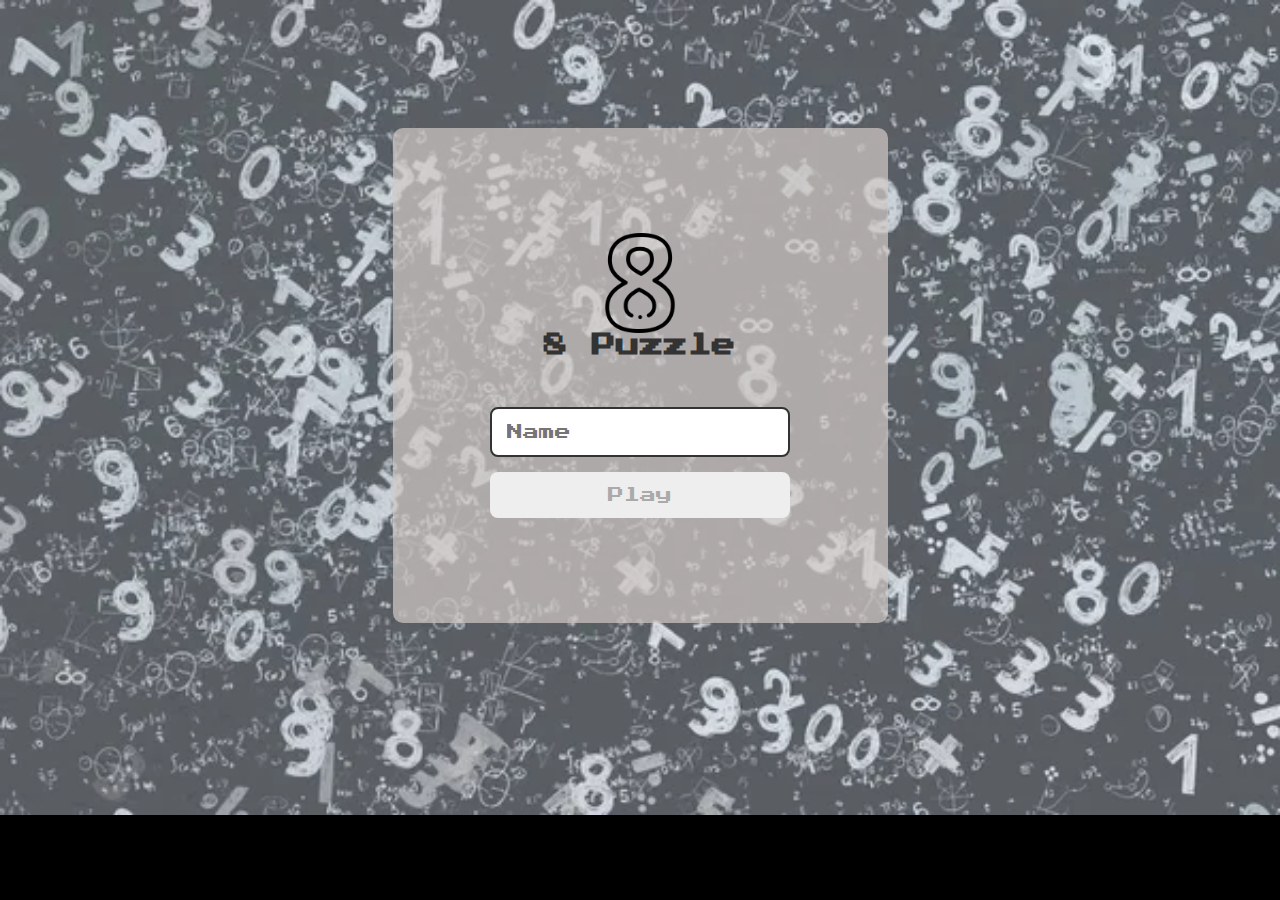
<file: index.html>
<!DOCTYPE html>
<html lang="PT-BR">
<head>
    <meta charset="UTF-8">
    <meta http-equiv="X-UA-Compatible" content="IE=edge">
    <meta name="viewport" content="width=device-width, initial-scale=1.0">
    <link rel="stylesheet" href="/CSS/reset.css">
    <link rel="stylesheet" href="/CSS/Login.css">
    <script defer src="/JS/Login.js"></script>
    <title>8-Puzzle | Login</title>
</head>
<body>
    <form class="login-form">
        <div class="login_header">
            <img src="./Images/8Icon.png" alt="Brain icon">
            <h1>8 Puzzle</h1>
        </div>
        <input type="text" placeholder="Name" class="login_input">
        <button type="submit" class="login_button" disabled>Play</button>
    </form>
</body>
</html>
</file>
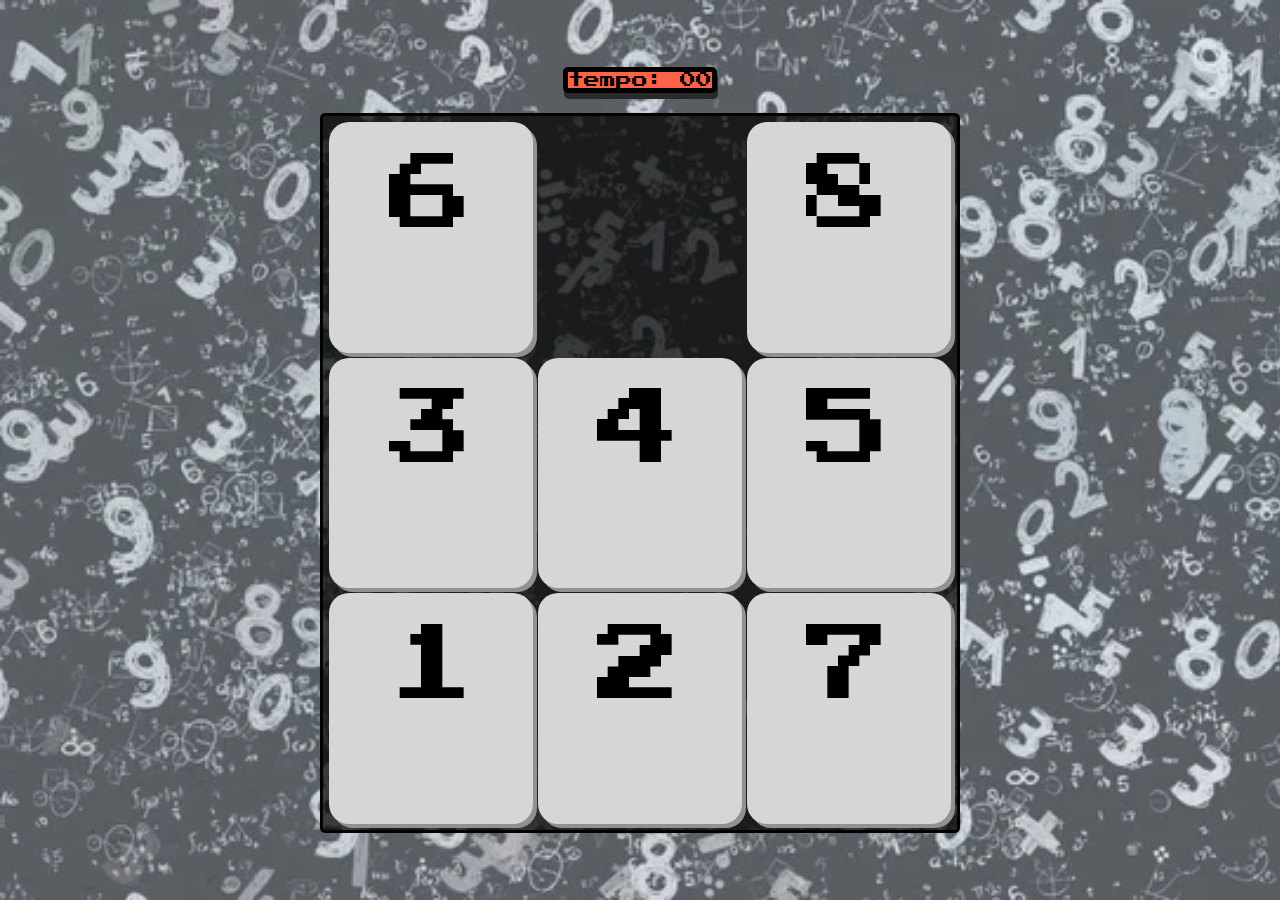
<file: Pages/Game.html>
<!DOCTYPE html>
<html lang="PT-BR">
<head>
    <meta charset="UTF-8">
    <meta http-equiv="X-UA-Compatible" content="IE=edge">
    <meta name="viewport" content="width=, initial-scale=1.0">

    <link rel="stylesheet" href="/CSS/reset.css">
    <link rel="stylesheet" href="/CSS/Game.css">
  
    <script defer src="/JS/Game.js"></script>
    <title>8-Puzzle</title>
</head>
<body>
    <main>
        <header>
            <span class="Player"></span>
            <span>tempo: <span class="Timer">00</span></span>
        </header>
        <div class="grid"></div>
    </main>
</body>
</html>
</file>
<file: CSS/Login.css>
body{
    background-image: url(../Images/Background-Numbers.jpg);
    background-repeat: no-repeat;
    background-size: cover;
    background-color: black;
}
.login-form{
    align-items: center;
    display: flex;
    flex-direction: column;
    justify-content: center;
    margin: 10% auto;
    height: 55vh;
    width: 55vh;
    border-radius: 10px;
    background: rgba(209, 201, 198, 0.705);
}

.login_header{
    align-items: center;
    display: flex;
    flex-direction: column;
    justify-content: center;
    margin-bottom: 50px;
}

.login_header img{
    width: 100px;
}

.login_header h1{
    color: #333;
    font-size: 1.5em;
}

.login_input{
    border: 2px solid #333;
    border-radius: 8px;
    color: #333;
    font-size: 1em;
    margin-bottom: 15px;
    max-width: 300px;
    outline: none;
    padding: 15px;
    width: 100%;
}

.login_button{
    background-color: #ee665c;
    border-radius: 8px;
    color: #fff;
    cursor: pointer;
    font-size: 1em;
    max-width: 300px;
    padding: 15px;
    width: 100%;
}

.login_button:disabled {
    background-color: #eee;
    color: #aaa;
    cursor: auto;
}
</file>
<file: CSS/Game.css>
body{
  background-image: url(../Images/Background-Numbers.jpg);
  background-repeat: no-repeat;
  background-size: cover;
  background-color: black;
}
main {
    display: flex;
    flex-direction: column;
    align-items: center;
    justify-content: center;
    min-width: 100vh;
    height: 100vh;
  }
  .grid {
    display: grid;
    grid-template-columns: repeat(3, 1fr);
    gap: 5px;
    min-width: 50%;
    height: 80%;
    border: 3px rgba(0, 0, 0, 0.938) solid;
    background-color: rgba(0, 0, 0, 0.712);
    padding: 0.5%;
    border-radius: 5px;
  }
  .Card{
    width: 100%;
    height: 100%;
    font-size: 64pt;
    text-align: center;
    padding: 15% 0% 0% 0%;;
    background-color: rgb(214, 214, 214);
    box-shadow: 4px 4px rgb(148, 144, 144);
    border-radius: 20px;
  }
  header{
    border: 5px solid black;
    border-radius: 5px;
    box-shadow: 1px 6px rgb(41, 41, 41);
    background-color: tomato;
    margin: 0 0 20px 0;
  }
  .EspacoVazio{
    background-color: rgba(255, 255, 255, 0);
  }
</file>
